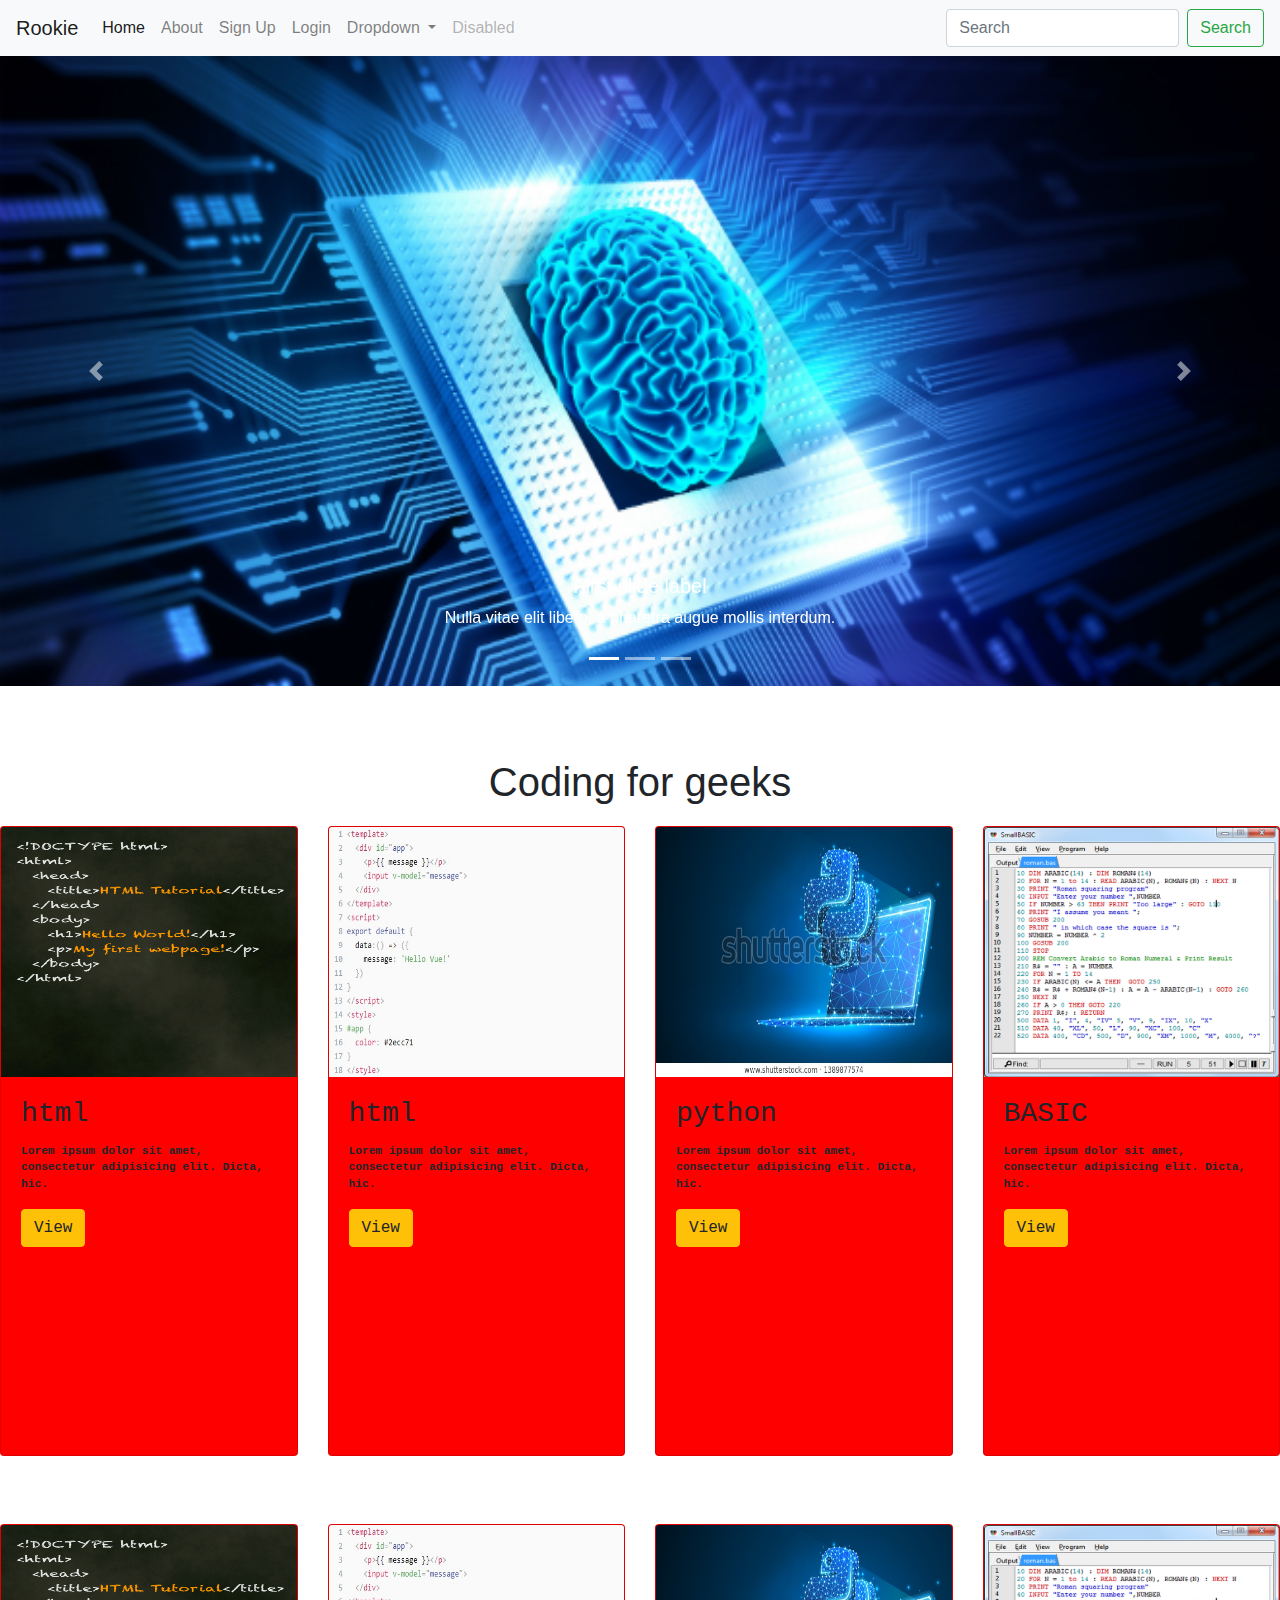
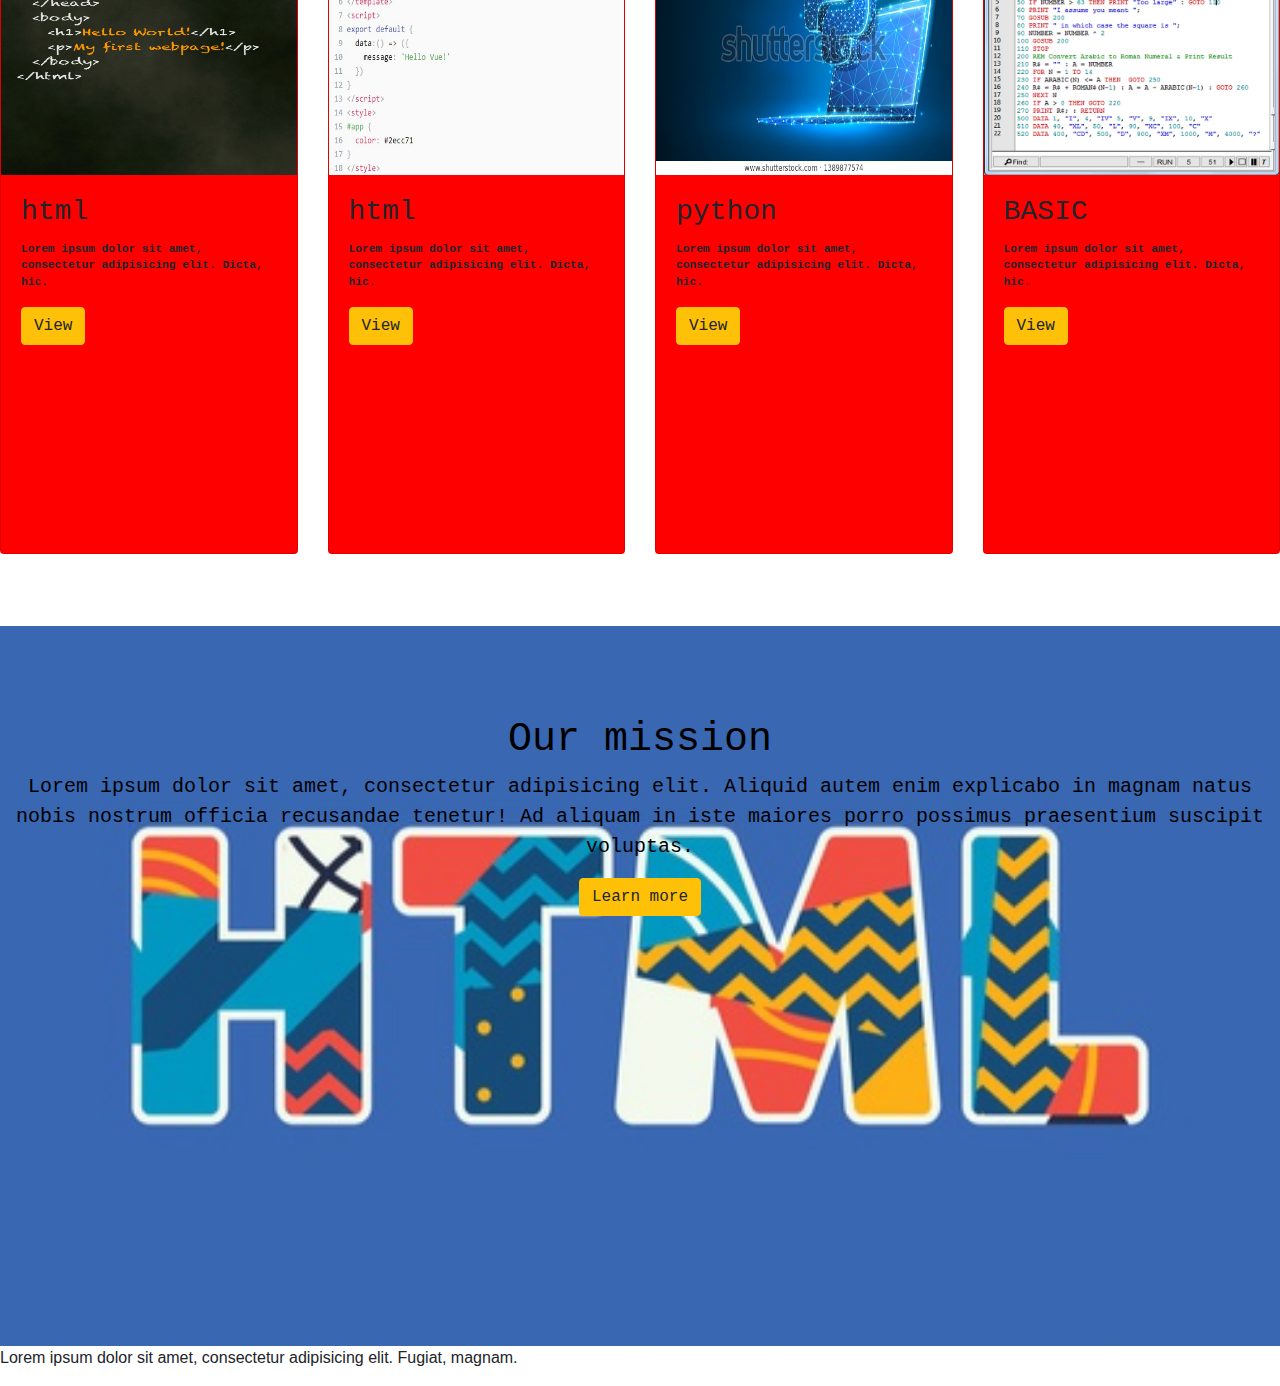
<file: index.html>
<!doctype html>
<html lang="en">
<head>
    <!-- Required meta tags -->
    <meta charset="utf-8">
    <meta name="viewport" content="width=device-width, initial-scale=1, shrink-to-fit=no">
    <!-- Bootstrap CSS online -->
    <link rel="stylesheet" href="https://stackpath.bootstrapcdn.com/bootstrap/4.4.1/css/bootstrap.min.css" integrity="sha384-Vkoo8x4CGsO3+Hhxv8T/Q5PaXtkKtu6ug5TOeNV6gBiFeWPGFN9MuhOf23Q9Ifjh" crossorigin="anonymous">
    <!--downloaded css-->
    <link rel="stylesheet" href="bootstrap-4.4.1-dist/css/bootstrap.min.css">
    <!--custom css-->
    <link rel="stylesheet" href="css/main.css">
    <title>Hello, world!</title>
</head>
<body>
<nav class="navbar navbar-expand-lg navbar-light bg-light">
    <a class="navbar-brand" href="index.html">Rookie</a>
    <button class="navbar-toggler" type="button" data-toggle="collapse" data-target="#navbarSupportedContent" aria-controls="navbarSupportedContent" aria-expanded="false" aria-label="Toggle navigation">
        <span class="navbar-toggler-icon"></span>
    </button>

    <div class="collapse navbar-collapse" id="navbarSupportedContent">
        <ul class="navbar-nav mr-auto">
            <li class="nav-item active">
                <a class="nav-link" href="index.html">Home <span class="sr-only">(current)</span></a>
            </li>
            <li class="nav-item">
                <a class="nav-link" href="about.html">About</a>
            </li>
            <li class="nav-item ">
                <a class="nav-link" href="signup.html">Sign Up</a>
            </li>
            <li class="nav-item ">
                <a class="nav-link" href="login.html">Login</a>
            </li>
            <li class="nav-item dropdown">
                <a class="nav-link dropdown-toggle" href="#" id="navbarDropdown" role="button" data-toggle="dropdown" aria-haspopup="true" aria-expanded="false">
                    Dropdown
                </a>
                <div class="dropdown-menu" aria-labelledby="navbarDropdown">
                    <a class="dropdown-item" href="#">Action</a>
                    <a class="dropdown-item" href="#">Another action</a>
                    <div class="dropdown-divider"></div>
                    <a class="dropdown-item" href="#">Something else here</a>
                </div>
            </li>
            <li class="nav-item">
                <a class="nav-link disabled" href="#" tabindex="-1" aria-disabled="true">Disabled</a>
            </li>
        </ul>
        <form class="form-inline my-2 my-lg-0">
            <input class="form-control mr-sm-2" type="search" placeholder="Search" aria-label="Search">
            <button class="btn btn-outline-success my-2 my-sm-0" type="submit">Search</button>
        </form>
    </div>
</nav>
<div id="carouselExampleCaptions" class="carousel slide" data-ride="carousel">
<ol class="carousel-indicators">
    <li data-target="#carouselExampleCaptions" data-slide-to="0" class="active"></li>
    <li data-target="#carouselExampleCaptions" data-slide-to="1"></li>
    <li data-target="#carouselExampleCaptions" data-slide-to="2"></li>
</ol>
<div class="carousel-inner">
    <div class="carousel-item active">
        <img src="images/564_Cover-Image.png" class="d-block w-100" alt="..." style="height: 75vh" >
        <div class="carousel-caption d-none d-md-block">
            <h5>First slide label</h5>
            <p>Nulla vitae elit libero, a pharetra augue mollis interdum.</p>
        </div>
    </div>
    <div class="carousel-item">
        <img src="images/python-coding-language-sign-on-600w-1389877574.jpg" class="d-block w-100" alt="..." style="height: 75vh">
        <div class="carousel-caption d-none d-md-block">
            <h5>Second slide label</h5>
            <p>Lorem ipsum dolor sit amet, consectetur adipiscing elit.</p>
        </div>
    </div>
    <div class="carousel-item">
        <img src="images/Program-Code-Feature-Image.jpg" class="d-block w-100" alt="..." style="height: 75vh">
        <div class="carousel-caption d-none d-md-block">
            <h5>Third slide label</h5>
            <p>Praesent commodo cursus magna, vel scelerisque nisl consectetur.</p>
        </div>
    </div>
</div>
<a class="carousel-control-prev" href="#carouselExampleCaptions" role="button" data-slide="prev">
    <span class="carousel-control-prev-icon" aria-hidden="true"></span>
    <span class="sr-only">Previous</span>
</a>
<a class="carousel-control-next" href="#carouselExampleCaptions" role="button" data-slide="next">
    <span class="carousel-control-next-icon" aria-hidden="true"></span>
    <span class="sr-only">Next</span>
</a>
</div>
<br><br><br>

<!--section A-->
<div id="section-a">
    <div id="container">
    <h1 class="content-title"> Coding for geeks</h1>
        <div class="row">
            <div class="col col-sm-3 col-md-3 col-lg-3 col-xl-3">
                <div class="card">
                    <img src="images/html_tutorial_500x700_1.gif" alt="" class="card-img-top">
                    <div class="card-body">
                        <h3><div class="card-title">html</div></h3>
                        <p class="card-text">Lorem ipsum dolor
                            sit amet, consectetur adipisicing elit. Dicta, hic.
                        </p>
                        <button class="btn btn-warning">View</button>
                    </div>
                </div>
            </div>
            <div class="col col-sm-3 col-md-3 col-lg-3 col-xl-3">
                <div class="card">
                    <img src="images/Vue-Prism-Code-Editor.jpg" alt="" class="card-img-top">
                    <div class="card-body">
                        <h3><div class="card-title">html</div></h3>
                        <p class="card-text">Lorem ipsum dolor
                            sit amet, consectetur adipisicing elit. Dicta, hic.
                        </p>
                        <button class="btn btn-warning">View</button>
                    </div>
                </div>
            </div>
            <div class="col col-sm-3 col-md-3 col-lg-3 col-xl-3">
                <div class="card">
                    <img src="images/python-coding-language-sign-on-600w-1389877574.jpg" alt="" class="card-img-top">
                    <div class="card-body">
                        <h3><div class="card-title">python</div></h3>
                        <p class="card-text">Lorem ipsum dolor
                            sit amet, consectetur adipisicing elit. Dicta, hic.
                        </p>
                        <button class="btn btn-warning">View</button>
                    </div>
                </div>
            </div>
            <div class="col col-sm-3 col-md-3 col-lg-3 col-xl-3">
                <div class="card">
                    <img src="images/Small_BASIC_-_Copy_thumb.png" alt="" class="card-img-top">
                    <div class="card-body">
                        <h3><div class="card-title">BASIC</div></h3>
                        <p class="card-text">Lorem ipsum dolor
                            sit amet, consectetur adipisicing elit. Dicta, hic.
                        </p>
                        <button class="btn btn-warning">View</button>
                    </div>
                </div>
            </div>
        </div>
        <br><br>

        <div class="row">
            <div class="col col-sm-3 col-md-3 col-lg-3 col-xl-3">
                <div class="card">
                    <img src="images/html_tutorial_500x700_1.gif" alt="" class="card-img-top">
                    <div class="card-body">
                        <h3><div class="card-title">html</div></h3>
                        <p class="card-text">Lorem ipsum dolor
                            sit amet, consectetur adipisicing elit. Dicta, hic.
                        </p>
                        <button class="btn btn-warning">View</button>
                    </div>
                </div>
            </div>
            <div class="col col-sm-3 col-md-3 col-lg-3 col-xl-3">
                <div class="card">
                    <img src="images/Vue-Prism-Code-Editor.jpg" alt="" class="card-img-top">
                    <div class="card-body">
                        <h3><div class="card-title">html</div></h3>
                        <p class="card-text">Lorem ipsum dolor
                            sit amet, consectetur adipisicing elit. Dicta, hic.
                        </p>
                        <button class="btn btn-warning">View</button>
                    </div>
                </div>
            </div>
            <div class="col col-sm-3 col-md-3 col-lg-3 col-xl-3">
                <div class="card">
                    <img src="images/python-coding-language-sign-on-600w-1389877574.jpg" alt="" class="card-img-top">
                    <div class="card-body">
                        <h3><div class="card-title">python</div></h3>
                        <p class="card-text">Lorem ipsum dolor
                            sit amet, consectetur adipisicing elit. Dicta, hic.
                        </p>
                        <button class="btn btn-warning">View</button>
                    </div>
                </div>
            </div>
            <div class="col col-sm-3 col-md-3 col-lg-3 col-xl-3">
                <div class="card">
                    <img src="images/Small_BASIC_-_Copy_thumb.png" alt="" class="card-img-top">
                    <div class="card-body">
                        <h3><div class="card-title">BASIC</div></h3>
                        <p class="card-text">Lorem ipsum dolor
                            sit amet, consectetur adipisicing elit. Dicta, hic.
                        </p>
                        <button class="btn btn-warning">View</button>
                    </div>
                </div>
            </div>
        </div>
    </div>
    <br>
</div>
<br><br>
<!--end of section A-->

<!--section B-->
<div id="section-b">
    <div class="container-fluid">
        <h1 class="content-title"> Our mission</h1>
        <p class="lead">Lorem ipsum dolor sit amet, consectetur adipisicing elit.
            Aliquid autem enim explicabo in magnam natus nobis nostrum officia recusandae
            tenetur! Ad aliquam in iste maiores porro possimus praesentium suscipit voluptas.
        </p>
        <button class="btn btn-warning">Learn more</button>
    </div>
</div>

<footer>
    <p>Lorem ipsum dolor sit amet, consectetur adipisicing elit. Fugiat, magnam.</p>
</footer>

<!-- Optional JavaScript -->
<!-- jQuery first, then Popper.js, then Bootstrap JS -->
<script src="https://code.jquery.com/jquery-3.4.1.slim.min.js" integrity="sha384-J6qa4849blE2+poT4WnyKhv5vZF5SrPo0iEjwBvKU7imGFAV0wwj1yYfoRSJoZ+n" crossorigin="anonymous"></script>
<script src="https://cdn.jsdelivr.net/npm/popper.js@1.16.0/dist/umd/popper.min.js" integrity="sha384-Q6E9RHvbIyZFJoft+2mJbHaEWldlvI9IOYy5n3zV9zzTtmI3UksdQRVvoxMfooAo" crossorigin="anonymous"></script>
<script src="https://stackpath.bootstrapcdn.com/bootstrap/4.4.1/js/bootstrap.min.js" integrity="sha384-wfSDF2E50Y2D1uUdj0O3uMBJnjuUD4Ih7YwaYd1iqfktj0Uod8GCExl3Og8ifwB6" crossorigin="anonymous"></script>
</body>
</html>
</file>
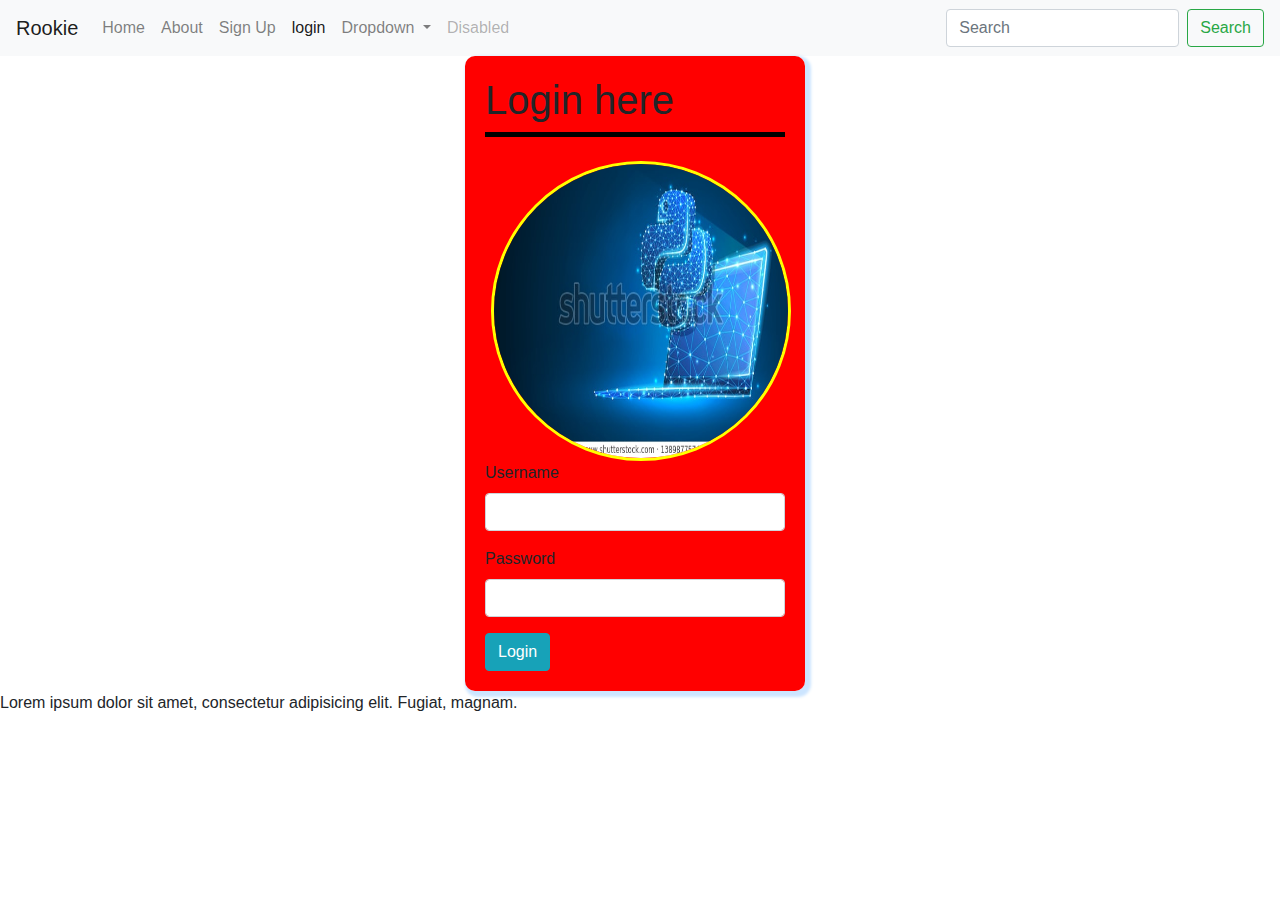
<file: login.html>
<!doctype html>
<html lang="en">
<head>
    <!-- Required meta tags -->
    <meta charset="utf-8">
    <meta name="viewport" content="width=device-width, initial-scale=1, shrink-to-fit=no">
    <!-- Bootstrap CSS online -->
    <link rel="stylesheet" href="https://stackpath.bootstrapcdn.com/bootstrap/4.4.1/css/bootstrap.min.css" integrity="sha384-Vkoo8x4CGsO3+Hhxv8T/Q5PaXtkKtu6ug5TOeNV6gBiFeWPGFN9MuhOf23Q9Ifjh" crossorigin="anonymous">
    <!--downloaded css-->
    <link rel="stylesheet" href="bootstrap-4.4.1-dist/css/bootstrap.min.css">
    <!--custom css-->
    <link rel="stylesheet" href="css/main.css">
    <title>Hello, world!</title>
</head>
<body>
<nav class="navbar navbar-expand-lg navbar-light bg-light">
    <a class="navbar-brand" href="index.html">Rookie</a>
    <button class="navbar-toggler" type="button" data-toggle="collapse" data-target="#navbarSupportedContent" aria-controls="navbarSupportedContent" aria-expanded="false" aria-label="Toggle navigation">
        <span class="navbar-toggler-icon"></span>
    </button>

    <div class="collapse navbar-collapse" id="navbarSupportedContent">
        <ul class="navbar-nav mr-auto">
            <li class="nav-item ">
                <a class="nav-link" href="index.html">Home <span class="sr-only">(current)</span></a>
            </li>
            <li class="nav-item">
                <a class="nav-link" href="about.html">About</a>
            </li>
            <li class="nav-item">
                <a class="nav-link" href="signup.html">Sign Up</a>
            </li>
            <li class="nav-item active">
                <a class="nav-link" href="signup.html">login</a>
            </li>
            <li class="nav-item dropdown">
                <a class="nav-link dropdown-toggle" href="#" id="navbarDropdown" role="button" data-toggle="dropdown" aria-haspopup="true" aria-expanded="false">
                    Dropdown
                </a>
                <div class="dropdown-menu" aria-labelledby="navbarDropdown">
                    <a class="dropdown-item" href="#">Action</a>
                    <a class="dropdown-item" href="#">Another action</a>
                    <div class="dropdown-divider"></div>
                    <a class="dropdown-item" href="#">Something else here</a>
                </div>
            </li>
            <li class="nav-item">
                <a class="nav-link disabled" href="#" tabindex="-1" aria-disabled="true">Disabled</a>
            </li>
        </ul>
        <form class="form-inline my-2 my-lg-0">
            <input class="form-control mr-sm-2" type="search" placeholder="Search" aria-label="Search">
            <button class="btn btn-outline-success my-2 my-sm-0" type="submit">Search</button>
        </form>
    </div>
</nav>


<div class="container">
    <div class="row">
        <div class="col col-sd-4 col-md-4 col-lg-4 col-xl-4"></div>
        <div class="col col-sd-4 col-md-4 col-lg-4 col-xl-4">
            <form action="" method="post">
                <fieldset class="auth-signup">
                    <h1 class="content title"> Login here</h1>
                    <hr>
                    <br>
                    <div class="auth-img">
                        <img src="images/python-coding-language-sign-on-600w-1389877574.jpg" alt="">
                    </div>
                    <div class="form-group">
                        <label for="">Username</label>
                        <input type="text" name="username" class="form-control">
                    </div>
                    <div class="form-group">
                        <label for="">Password</label>
                        <input type="password" name="Password" class="form-control">
                    </div>
                    <button class="btn btn-info">Login</button>
                </fieldset>
            </form>
        </div>
        <div class="col col-sd-4 col-md-4 col-lg-4 col-xl-4"></div>
    </div>
</div>

<footer>
    <p>Lorem ipsum dolor sit amet, consectetur adipisicing elit. Fugiat, magnam.</p>
</footer>

<!-- Optional JavaScript -->
<!-- jQuery first, then Popper.js, then Bootstrap JS -->
<script src="https://code.jquery.com/jquery-3.4.1.slim.min.js" integrity="sha384-J6qa4849blE2+poT4WnyKhv5vZF5SrPo0iEjwBvKU7imGFAV0wwj1yYfoRSJoZ+n" crossorigin="anonymous"></script>
<script src="https://cdn.jsdelivr.net/npm/popper.js@1.16.0/dist/umd/popper.min.js" integrity="sha384-Q6E9RHvbIyZFJoft+2mJbHaEWldlvI9IOYy5n3zV9zzTtmI3UksdQRVvoxMfooAo" crossorigin="anonymous"></script>
<script src="https://stackpath.bootstrapcdn.com/bootstrap/4.4.1/js/bootstrap.min.js" integrity="sha384-wfSDF2E50Y2D1uUdj0O3uMBJnjuUD4Ih7YwaYd1iqfktj0Uod8GCExl3Og8ifwB6" crossorigin="anonymous"></script>
</body>
</html>
</file>
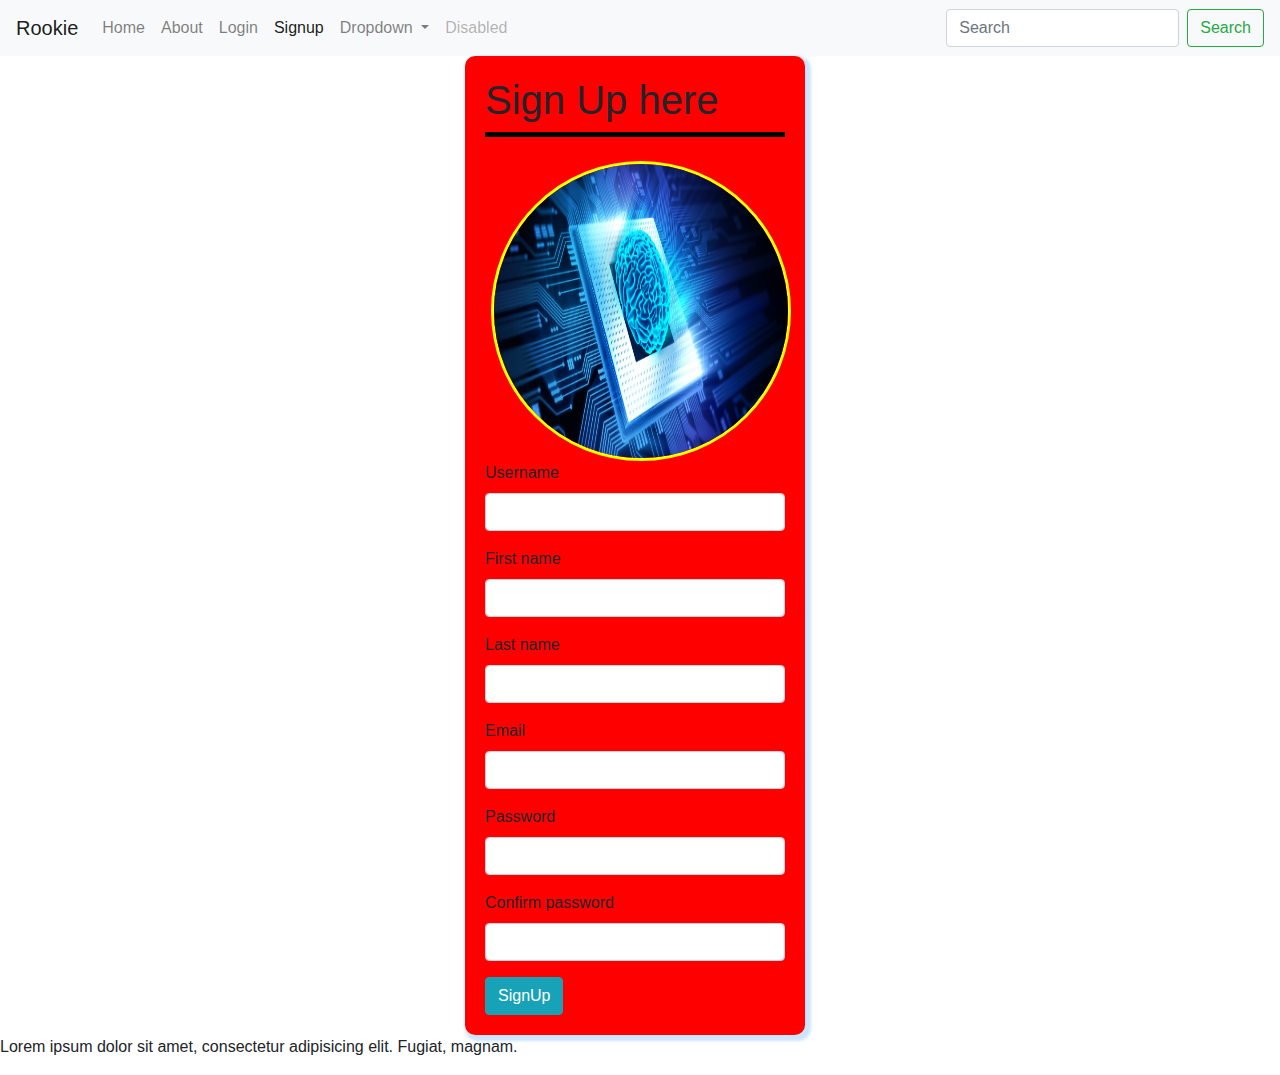
<file: signup.html>
<!doctype html>
<html lang="en">
<head>
    <!-- Required meta tags -->
    <meta charset="utf-8">
    <meta name="viewport" content="width=device-width, initial-scale=1, shrink-to-fit=no">
    <!-- Bootstrap CSS online -->
    <link rel="stylesheet" href="https://stackpath.bootstrapcdn.com/bootstrap/4.4.1/css/bootstrap.min.css" integrity="sha384-Vkoo8x4CGsO3+Hhxv8T/Q5PaXtkKtu6ug5TOeNV6gBiFeWPGFN9MuhOf23Q9Ifjh" crossorigin="anonymous">
    <!--downloaded css-->
    <link rel="stylesheet" href="bootstrap-4.4.1-dist/css/bootstrap.min.css">
    <!--custom css-->
    <link rel="stylesheet" href="css/main.css">
    <title>Hello, world!</title>
</head>
<body>
<nav class="navbar navbar-expand-lg navbar-light bg-light">
    <a class="navbar-brand" href="index.html">Rookie</a>
    <button class="navbar-toggler" type="button" data-toggle="collapse" data-target="#navbarSupportedContent" aria-controls="navbarSupportedContent" aria-expanded="false" aria-label="Toggle navigation">
        <span class="navbar-toggler-icon"></span>
    </button>

    <div class="collapse navbar-collapse" id="navbarSupportedContent">
        <ul class="navbar-nav mr-auto">
            <li class="nav-item ">
                <a class="nav-link" href="index.html">Home <span class="sr-only">(current)</span></a>
            </li>
            <li class="nav-item">
                <a class="nav-link" href="about.html">About</a>
            </li>
            <li class="nav-item">
                <a class="nav-link" href="login.html">Login</a>
            </li>
            <li class="nav-item active">
                <a class="nav-link" href="login.html">Signup</a>
            </li>
            <li class="nav-item dropdown">
                <a class="nav-link dropdown-toggle" href="#" id="navbarDropdown" role="button" data-toggle="dropdown" aria-haspopup="true" aria-expanded="false">
                    Dropdown
                </a>
                <div class="dropdown-menu" aria-labelledby="navbarDropdown">
                    <a class="dropdown-item" href="#">Action</a>
                    <a class="dropdown-item" href="#">Another action</a>
                    <div class="dropdown-divider"></div>
                    <a class="dropdown-item" href="#">Something else here</a>
                </div>
            </li>
            <li class="nav-item">
                <a class="nav-link disabled" href="#" tabindex="-1" aria-disabled="true">Disabled</a>
            </li>
        </ul>
        <form class="form-inline my-2 my-lg-0">
            <input class="form-control mr-sm-2" type="search" placeholder="Search" aria-label="Search">
            <button class="btn btn-outline-success my-2 my-sm-0" type="submit">Search</button>
        </form>
    </div>
</nav>
<div class="container">
    <div class="row">
        <div class="col col-sd-4 col-md-4 col-lg-4 col-xl-4"></div>
        <div class="col col-sd-4 col-md-4 col-lg-4 col-xl-4">
            <form action="" method="post">
               <fieldset class="auth-signup">
                   <h1 class="content title"> Sign Up here</h1>
                   <hr>
                   <br>
                   <div class="auth-img">
                       <img src="images/564_Cover-Image.png" alt="">
                   </div>
                   <div class="form-group">
                       <label for="">Username</label>
                       <input type="text" name="username" class="form-control">
                   </div>
                   <div class="form-group">
                       <label for="">First name</label>
                       <input type="text" name="First name" class="form-control">
                   </div>
                   <div class="form-group">
                       <label for="">Last name</label>
                       <input type="text"  name="Last name" class="form-control">
                   </div>
                   <div class="form-group">
                       <label for="">Email</label>
                       <input type="email" name="Email" class="form-control">
                   </div>
                   <div class="form-group">
                       <label for="">Password</label>
                       <input type="password" name="Password" class="form-control">
                   </div>
                   <div class="form-group">
                       <label for=""> Confirm password</label>
                       <input type="password" name="Password" class="form-control">
                   </div>
                   <button class="btn btn-info">SignUp</button>
               </fieldset>
            </form>
        </div>
        <div class="col col-sd-4 col-md-4 col-lg-4 col-xl-4"></div>
    </div>
</div>



<footer>
    <p>Lorem ipsum dolor sit amet, consectetur adipisicing elit. Fugiat, magnam.</p>
</footer>

<!-- Optional JavaScript -->
<!-- jQuery first, then Popper.js, then Bootstrap JS -->
<script src="https://code.jquery.com/jquery-3.4.1.slim.min.js" integrity="sha384-J6qa4849blE2+poT4WnyKhv5vZF5SrPo0iEjwBvKU7imGFAV0wwj1yYfoRSJoZ+n" crossorigin="anonymous"></script>
<script src="https://cdn.jsdelivr.net/npm/popper.js@1.16.0/dist/umd/popper.min.js" integrity="sha384-Q6E9RHvbIyZFJoft+2mJbHaEWldlvI9IOYy5n3zV9zzTtmI3UksdQRVvoxMfooAo" crossorigin="anonymous"></script>
<script src="https://stackpath.bootstrapcdn.com/bootstrap/4.4.1/js/bootstrap.min.js" integrity="sha384-wfSDF2E50Y2D1uUdj0O3uMBJnjuUD4Ih7YwaYd1iqfktj0Uod8GCExl3Og8ifwB6" crossorigin="anonymous"></script>
</body>
</html>
</file>
<file: css/main.css>
.carousel-item{
    height:70vh;
}

/*section-a styles*/
#section-a h1{
    text-align: center;
}

#section-a .row{
    margin-top:20px;
}
#section-a .card{
    background-color:red;
    font-weight: bold;
    font-family: monospace;
    font-size:0.7em;
    height:70vh;
}

#section-a .card:hover{
    box-shadow: 3px 3px 3px 3px #cce5ff;
}

#section-a .card img{
    height:250px;
    width:100%;
}
#section-a .card img:hover{
   opacity:0.3;
}

/*section-b styles*/
#section-b{
    background-color: black;
    color:black;
    text-align: center;
    font-family:monospace;
    background-image: url("../images/main-qimg-5f74615b5cba094d653dfde5bf8b2392.jpg");
    background-size: cover;
    background-repeat: no-repeat;
    background-position: center ;
    height:80vh;
    padding-top:90px;
}

/*styling the login and signup forms*/
.auth-signup {
    background-color: red;
    padding: 20px;
    border-radius:10px;
    box-shadow:3px 3px 3px 3px #cce5ff;
    width:340px;
}
.auth-img img{
    border: 3px solid yellow;
    width:300px;
    height: 300px;
    margin-left:2%;
    border-radius: 50%;
}
.auth-signup .content-title{
    text-align: center;
    font-family: monospace;

}
.auth-signup hr{
    padding:2px;
    margin: 0;
    background-color:black;
}
</file>
